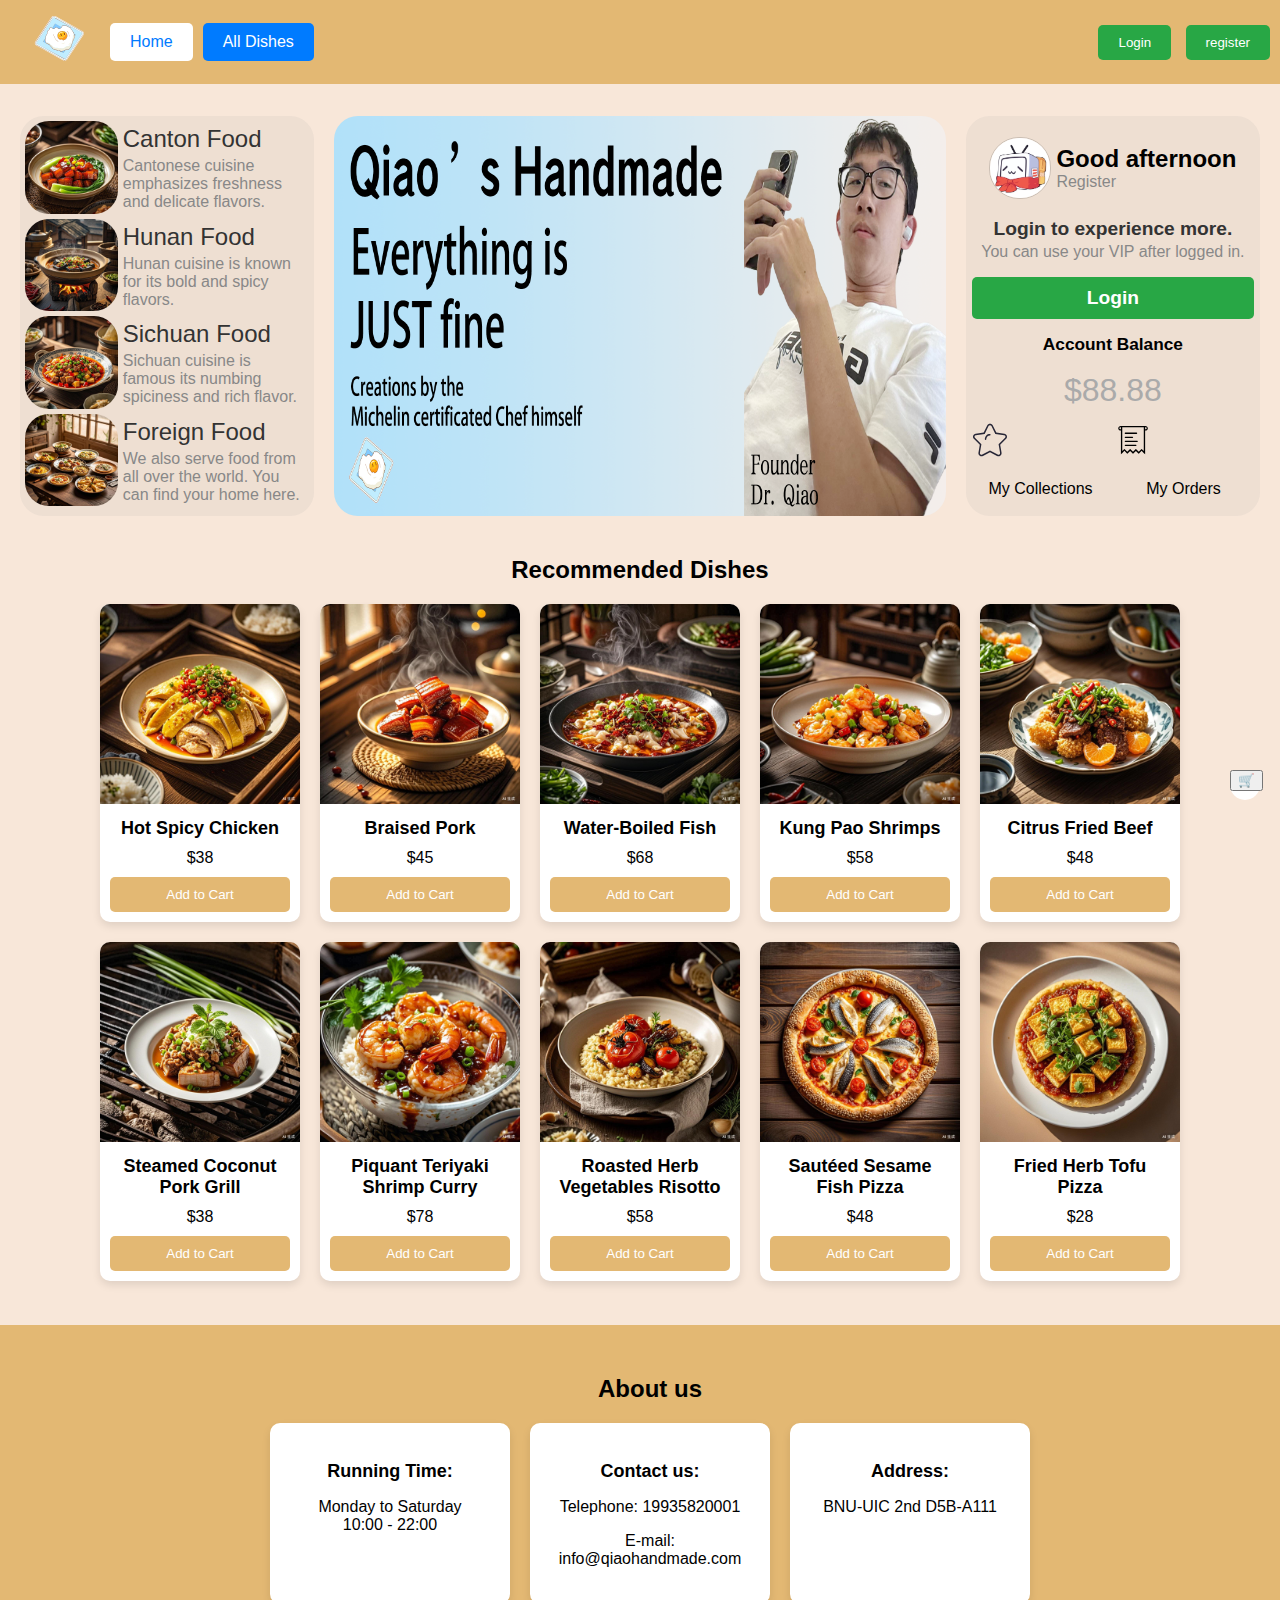
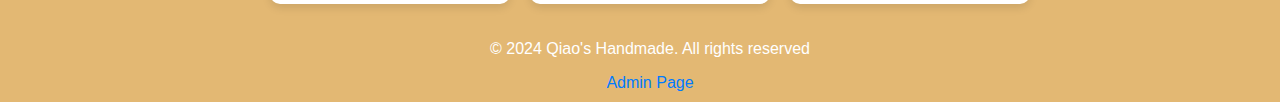
<file: index.html>
<!DOCTYPE html>
<html lang="zh">
<head>
    <meta charset="UTF-8">
    <meta name="viewport" content="width=device-width, initial-scale=1.0">
    <title>Qiao's Handmade Home</title>
    <link rel="icon" href="qiao_logo.svg" type="image/x-icon">
    <link rel="stylesheet" type="text/css" href="styles.css">
</head>
<body>

    <!-- Header -->
    <header>
        <div class="logo-container">
            <div style="width: 20px;"></div>
            <a href="index.php"><img src="qiao_logo.svg" alt="Qiao's Handmade" class="logo"  oncontextmenu="return false" onselectstart="return false" ondragstart="return false" onbeforecopy="return false" oncopy=document.selection.empty() onselect=document.selection.empty()></a>
            <div style="width: 20px;"></div>
            <nav>
                <a href="index.php" class="button" style="color: #007bff; background-color: white;">Home</a>
                <a href="menu.php" class="button">All Dishes</a>
            </nav>
        </div>
        <div>
            <button class="button login-btn" onclick="loginNotice()">Login</button>
            <button class="button register-btn" onclick="location.href=('register.php')">register</button>
        </div>
    </header>

    <div id="reserved_area" style="height: 32px;"></div>


    <div class="content">
        <div id="mp_functions">

            <div class="type-container_mp" style="border-radius: 24px;">
                <!-- Here is a tab area, four options in order from the top to the bottom of the row, used to display the distribution of the meal, the tab is clicked to jump to the Type page and filtering operations, the left side of the tab for the product image, the right side of the text description -->
                <div class="type_mp_single" onclick="location.href=('#')">
                    <img src="yuecai.jpg" alt="yuecai" style="height: 92.5px; border-radius: 24px; margin-right: 5px;">
                    <div class="type_mp_single_text">
                        <p class="type_name">Canton Food</p>
                        <p class="type_description">Cantonese cuisine emphasizes freshness and delicate flavors. </p>
                    </div>
                </div>
                <div class="type_mp_single" onclick="location.href=('#')">
                    <img src="xiangcai.jpg" alt="xiangcai" style="width: 92.5px; border-radius: 24px; margin-right: 5px;">
                    <div class="type_mp_single_text">
                        <p class="type_name">Hunan Food</p>
                        <p class="type_description">Hunan cuisine is known for its bold and spicy flavors. </p>
                    </div>
                </div>
                <div class="type_mp_single" onclick="location.href=('#')">
                    <img src="chuancai.jpg" alt="Image3" style="width: 92.5px; border-radius: 24px; margin-right: 5px;">
                    <div class="type_mp_single_text">
                        <p class="type_name">Sichuan Food</p>
                        <p class="type_description">Sichuan cuisine is famous its numbing spiciness and rich flavor. </p>
                    </div>
                </div>
                <div class="type_mp_single" onclick="location.href=('#')">
                    <img src="worldfood.jpg" alt="Image4" style="width: 92.5px; border-radius: 24px; margin-right: 5px;">
                    <div class="type_mp_single_text">
                        <p class="type_name">Foreign Food</p>
                        <p class="type_description">We also serve food from all over the world. You can find your home here. </p>
                    </div>
                </div>
            </div>

            <!-- Slideshow -->
            <div class="slideshow-container" style="border-radius: 24px">
                <div class="mySlides fade">
                    <img src="Qiao's Handmade pst1.png" style="width:100%; border-radius: 24px; height: 400px;"  oncontextmenu="return false" onselectstart="return false" ondragstart="return false" onbeforecopy="return false" oncopy=document.selection.empty() onselect=document.selection.empty()>
                </div>
                <div class="mySlides fade">
                    <img src="Qiao's Handmade pst2.png" style="width:100%; border-radius: 24px; height: 400px;"  oncontextmenu="return false" onselectstart="return false" ondragstart="return false" onbeforecopy="return false" oncopy=document.selection.empty() onselect=document.selection.empty()>
                </div>
                <div class="mySlides fade">
                    <img src="Qiao's Handmade pst3.png" style="width:100%; border-radius: 24px; height: 400px;"  oncontextmenu="return false" onselectstart="return false" ondragstart="return false" onbeforecopy="return false" oncopy=document.selection.empty() onselect=document.selection.empty()>
                </div>
            </div>

            <div class="personal_model" style="border-radius: 24px;">
                <!-- Here is a personal-related functional areas, the upper half of the login-related functions and personal account-related information (this module can be expressed in div, do not have to write the function), the lower half is divided into the favourites, the order history of the functionality of the portal -->
                <div class="personal_model_top">
                    <!-- Account Functions -->
                    <div style="width: 100%; height: 15px;"></div>
                    <div style="display: flex; width: 100%; align-items: center; justify-content: center;">
                        <div style="border: 0.5px #33333330 solid; width: 60px; height: 60px; border-radius: 30px; overflow: hidden;"><img src="profile_photo.jpeg" width="60px" height="60px"></div>
                        <div>
                            <p style="font-size: 150%; font-weight: bolder; margin: 0; margin-left: 5px;">Good afternoon</p>
                            <p style="margin: 0; margin-left: 5px;"><a href="register.php" style="text-decoration: none; color: #888;">Register</a></p>
                        </div>
                    </div>
                    <!-- Account Information -->
                    <!-- reserved area -->
                    <div style="width: 100%;" style="display: flex; align-items: center; justify-content: center; text-align: center;">
                        <p style="text-align: center; font-size: 120%; font-weight: bolder; margin-bottom: 3px; color: #333;">Login to experience more. </p>
                        <p style="text-align: center; margin-top: 3px; color: #888;">You can use your VIP after logged in. </p>
                    </div>
                    <button class="button login-btn" onclick="loginNotice()" style="width: 100%; font-size: 120%; font-weight: bolder;">Login</button>
                </div>
                <div style="width: 100%; height: 12px;"></div>
                <div class="account-balance_mp">
                    <p style="text-align: center; font-size: 108%; font-weight: bold; margin-top: 3px;">Account Balance</p>
                    <p style="text-align: center; font-size: 200%; font-weight: lighter; margin-top: 8px; color: #AAA; margin-bottom: 12px;">$88.88</p>
                </div>
                <div class="personal_model_bottom" style="display: flex; margin: 3px; border-radius: 24px;">
                    <!-- To be laid in the middle! -->
                    <div class="personal-functions-buttons_mp">
                        <div id="icon-personal-functions_mp" style="width: 100%; align-items: center; justify-content: center;">
                            <img src="collection.svg" style="width: 40px;">
                        </div>
                        <p>My Collections</p>
                    </div>
                    <div class="personal-functions-buttons_mp">
                        <div id="icon-personal-functions_mp" style="width: 100%; align-items: center; justify-content: center;">
                            <img src="order_his.svg" style="width: 40px;">
                        </div>
                        <p>My Orders</p>
                    </div>
                </div>
            </div>
        </div>

        <!-- Login Modal -->
        <div id="loginModal" class="modal">
            <div class="modal-content">
                <span class="close" onclick="closeLoginModal()">&times;</span>
                <h2>Login</h2>
                <form action="#" method="post">
                    <input type="text" name="username" placeholder="User Name" id="username" onfocus="inputFocus(this)" required>
                    <input type="password" name="password" placeholder="Password" id="password" onfocus="inputFocus(this)" required>
                    <button type="submit">Login</button>
                </form>
                <p><a href="#">Forget password? </a></p>
                <p>Haven't got an account? <a href="register.php">register</a></p>
            </div>
        </div>

        <!-- Recommended Dishes -->
        <section class="recommended-dishes" style="margin-top: 0;">
            <h2>Recommended Dishes</h2>
            <div class="dishes-container" style="margin-left: 3%; margin-right: 3%;">
                <div class="dish">
                    <img src="Strongly Spicy Chicken.jpg" alt="Hot Spicy Chicken" oncontextmenu="return false" onselectstart="return false" ondragstart="return false" onbeforecopy="return false" oncopy=document.selection.empty() onselect=document.selection.empty()>
                    <div class="dish-info">
                        <div class="name">Hot Spicy Chicken</div>
                        <div class="price">$38</div>
                        <button class="add-to-cart-button">Add to Cart</button>
                    </div>
                </div>
                <div class="dish">
                    <img src="Braised Pork.jpg" alt="Braised Pork" oncontextmenu="return false" onselectstart="return false" ondragstart="return false" onbeforecopy="return false" oncopy=document.selection.empty() onselect=document.selection.empty()>
                    <div class="dish-info">
                        <div class="name">Braised Pork</div>
                        <div class="price">$45</div>
                        <button class="add-to-cart-button">Add to Cart</button>
                    </div>
                </div>
                <div class="dish">
                    <img src="Water-Boiled Fish.jpg" alt="Water-Boiled Fish" oncontextmenu="return false" onselectstart="return false" ondragstart="return false" onbeforecopy="return false" oncopy=document.selection.empty() onselect=document.selection.empty()>
                    <div class="dish-info">
                        <div class="name">Water-Boiled Fish</div>
                        <div class="price">$68</div>
                        <button class="add-to-cart-button">Add to Cart</button>
                    </div>
                </div>
                <div class="dish">
                    <img src="Kung Pao Shrimps.jpg" alt="Kung Pao Shrimps" oncontextmenu="return false" onselectstart="return false" ondragstart="return false" onbeforecopy="return false" oncopy=document.selection.empty() onselect=document.selection.empty()>
                    <div class="dish-info">
                        <div class="name">Kung Pao Shrimps</div>
                        <div class="price">$58</div>
                        <button class="add-to-cart-button">Add to Cart</button>
                    </div>
                </div>
                <div class="dish">
                    <img src="Citrus Fried Beef.jpg" alt="Citrus Fried Beef" oncontextmenu="return false" onselectstart="return false" ondragstart="return false" onbeforecopy="return false" oncopy=document.selection.empty() onselect=document.selection.empty()>
                    <div class="dish-info">
                        <div class="name">Citrus Fried Beef</div>
                        <div class="price">$48</div>
                        <button class="add-to-cart-button">Add to Cart</button>
                    </div>
                </div>
                <div class="dish">
                    <img src="Steamed Coconut Pork Grill.jpg" alt="Steamed Coconut Pork Grill" oncontextmenu="return false" onselectstart="return false" ondragstart="return false" onbeforecopy="return false" oncopy=document.selection.empty() onselect=document.selection.empty()>
                    <div class="dish-info">
                        <div class="name">Steamed Coconut Pork Grill</div>
                        <div class="price">$38</div>
                        <button class="add-to-cart-button">Add to Cart</button>
                    </div>
                </div>
                <div class="dish">
                    <img src="Piquant Teriyaki Shrimp Curry.jpg" alt="Piquant Teriyaki Shrimp Curry" oncontextmenu="return false" onselectstart="return false" ondragstart="return false" onbeforecopy="return false" oncopy=document.selection.empty() onselect=document.selection.empty()>
                    <div class="dish-info">
                        <div class="name">Piquant Teriyaki Shrimp Curry</div>
                        <div class="price">$78</div>
                        <button class="add-to-cart-button">Add to Cart</button>
                    </div>
                </div>
                <div class="dish">
                    <img src="Roasted Herb Vegetables Risotto.jpg" alt="Roasted Herb Vegetables Risotto" oncontextmenu="return false" onselectstart="return false" ondragstart="return false" onbeforecopy="return false" oncopy=document.selection.empty() onselect=document.selection.empty()>
                    <div class="dish-info">
                        <div class="name">Roasted Herb Vegetables Risotto</div>
                        <div class="price">$58</div>
                        <button class="add-to-cart-button">Add to Cart</button>
                    </div>
                </div>
                <div class="dish">
                    <img src="Sautéed Sesame Fish Pizza.jpg" alt="Sautéed Sesame Fish Pizza" oncontextmenu="return false" onselectstart="return false" ondragstart="return false" onbeforecopy="return false" oncopy=document.selection.empty() onselect=document.selection.empty()>
                    <div class="dish-info">
                        <div class="name">Sautéed Sesame Fish Pizza</div>
                        <div class="price">$48</div>
                        <button class="add-to-cart-button">Add to Cart</button>
                    </div>
                </div>
                <div class="dish">
                    <img src="Fried Herb Tofu Pizza.jpg" alt="Fried Herb Tofu Pizza" oncontextmenu="return false" onselectstart="return false" ondragstart="return false" onbeforecopy="return false" oncopy=document.selection.empty() onselect=document.selection.empty()>
                    <div class="dish-info">
                        <div class="name">Fried Herb Tofu Pizza</div>
                        <div class="price">$28</div>
                        <button class="add-to-cart-button">Add to Cart</button>
                    </div>
                </div>
            </div>
        </section>

        <!-- Cart and float experience -->

        <div id="cart-float">
            <button id="toggle-cart">🛒</button>
        </div>

        <!-- Back to top button -->
        <button id="back-to-top" style="display: none;">&uarr;</button>


    </div>

    <!-- Footer -->
    <footer>
        <!-- Other Information -->
        <section class="other-information" style="color: #000000;">
            <h2>About us</h2>
            <div class="info-container">
                <div class="info-box">
                    <h3>Running Time: </h3>
                    <p>Monday to Saturday<br>10:00 - 22:00</p>
                </div>
                <div class="info-box">
                    <h3>Contact us: </h3>
                    <p>Telephone: 19935820001</p>
                    <p>E-mail: info@qiaohandmade.com</p>
                </div>
                <div class="info-box">
                    <h3>Address: </h3>
                    <p>BNU-UIC 2nd D5B-A111</p>
                </div>
            </div>
        </section>
        <div class="footer-content">
            <p>&copy; 2024 Qiao's Handmade. All rights reserved</p>
            <a href="admin.php">Admin Page</a>
        </div>
    </footer>

<script>
    let slideIndex = 0;
    showSlides();

    function showSlides() {
        let i;
        let slides = document.getElementsByClassName("mySlides");
        for (i = 0; i < slides.length; i++) {
            slides[i].style.display = "none";  
        }
        slideIndex++;
        if (slideIndex > slides.length) {slideIndex = 1}    
        slides[slideIndex-1].style.display = "block";  
        setTimeout(showSlides, 3000); // Change image every 3 seconds
    }

    function loginNotice() {
        document.getElementById("loginModal").style.display = "block";
    }

    function closeLoginModal() {
        document.getElementById("loginModal").style.display = "none";
    }

    function inputFocus(input) {
        document.getElementById("username").style.backgroundColor = "white";
        document.getElementById("password").style.backgroundColor = "white";
    }

document.addEventListener('DOMContentLoaded', (event) => {
    const backToTopButton = document.getElementById('back-to-top');

    // event listener to listen to scroll
    window.onscroll = function() {
        if (document.body.scrollTop > 20 || document.documentElement.scrollTop > 20) {
            backToTopButton.style.display = 'block';
        } else {
            backToTopButton.style.display = 'none';
        }
    };

    // click back to top button
    backToTopButton.onclick = function() {
        smoothScrollToTop();
    }

    // scroll to the top smoothly
    function smoothScrollToTop() {
        const c = document.documentElement.scrollTop || document.body.scrollTop;
        if (c > 0) {
            window.requestAnimationFrame(smoothScrollToTop);
            window.scrollTo(0, c - c / 10);
        }
    }
});
</script>
</body>
</html>
</file>
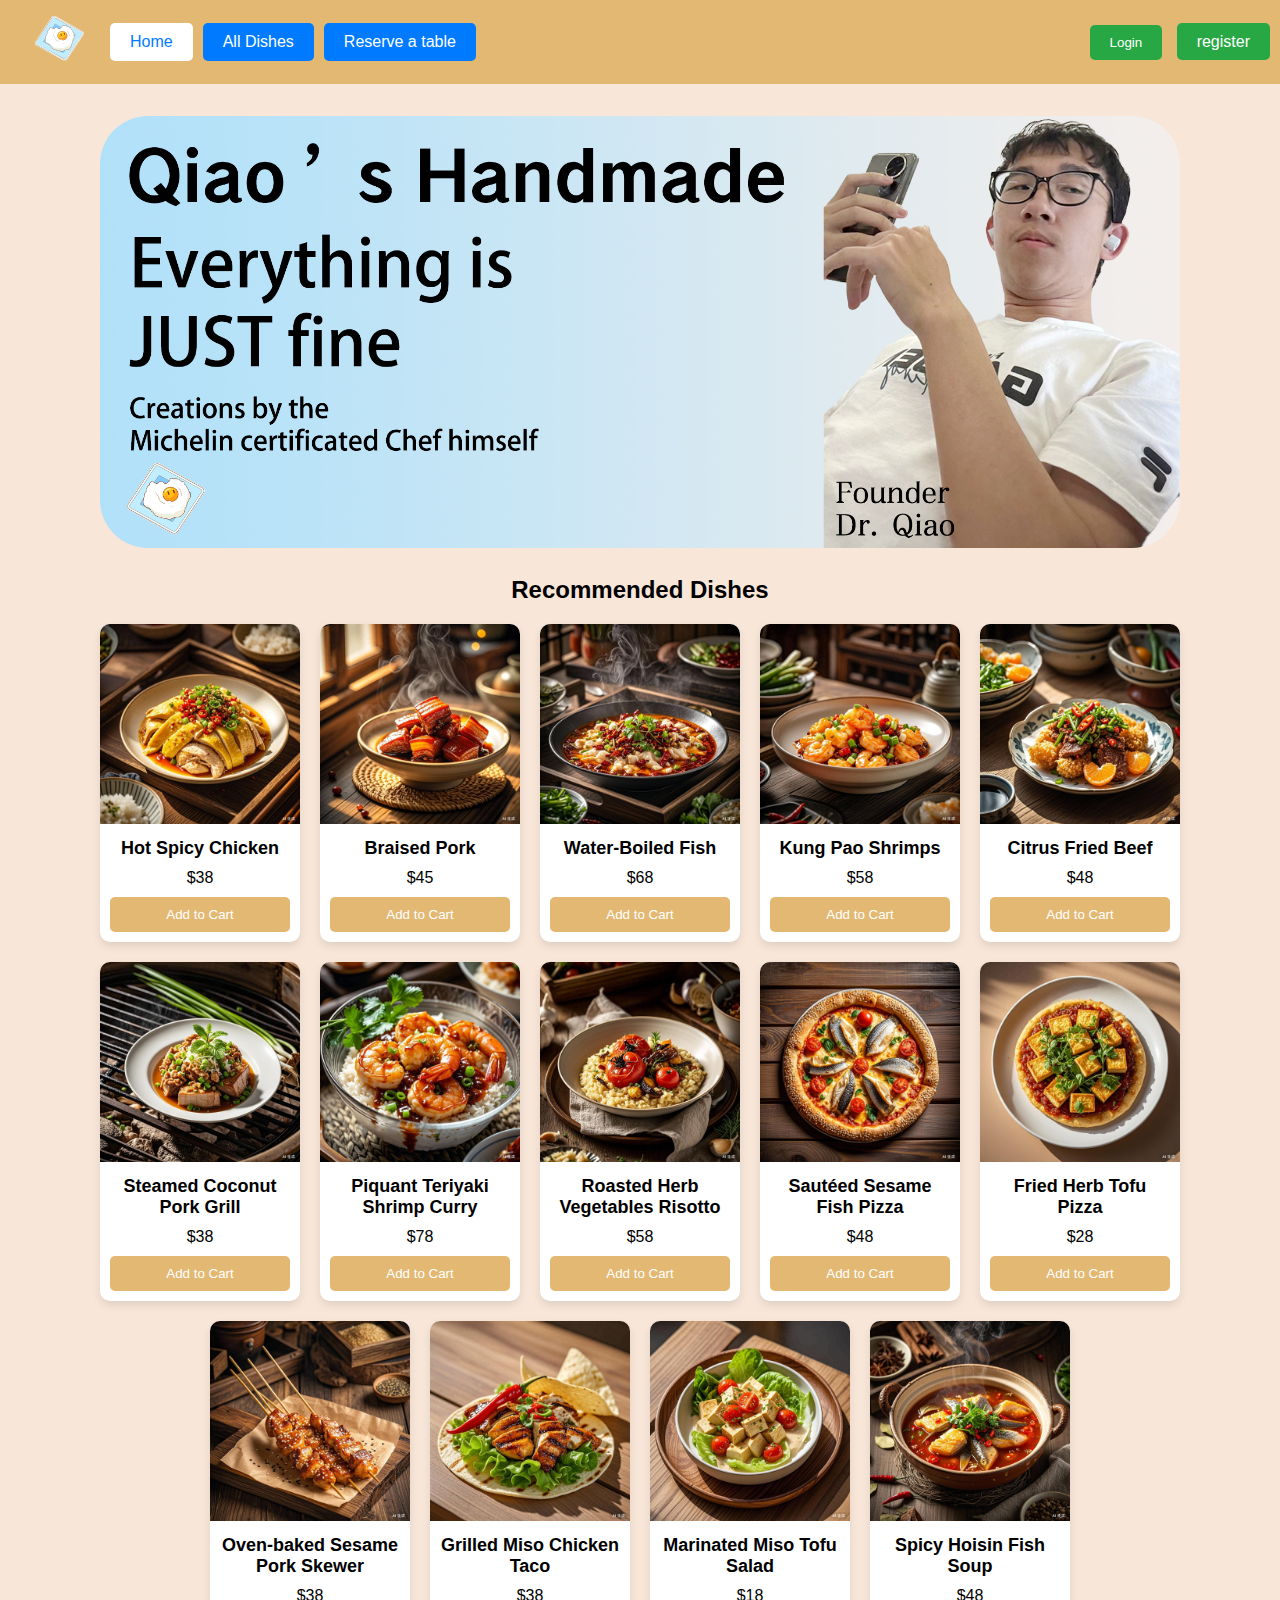
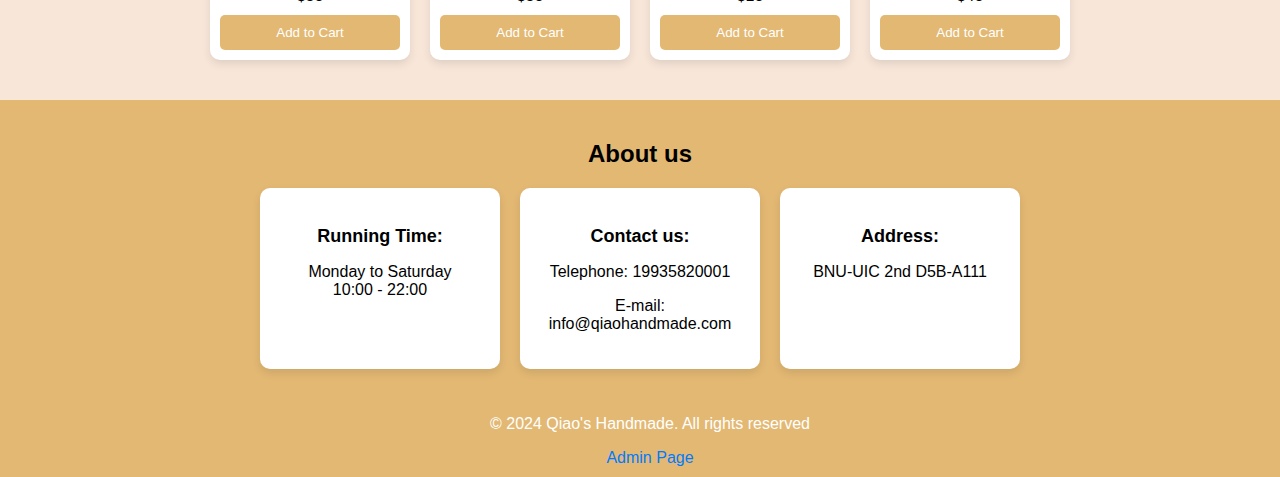
<file: rms/index.html>
<!DOCTYPE html>
<html lang="zh">
<head>
    <meta charset="UTF-8">
    <meta name="viewport" content="width=device-width, initial-scale=1.0">
    <title>Qiao's Handmade Home</title>
    <link rel="icon" href="image/webpage/qiao_logo.svg" type="image/x-icon">
    <link rel="stylesheet" type="text/css" href="styles.css">
</head>
<body>

    <!-- Header -->
    <header>
        <div class="logo-container">
            <div style="width: 20px;"></div>
            <a href="index.html"><img src="image/webpage/qiao_logo.svg" alt="Qiao's Handmade" class="logo" oncontextmenu="return false" onselectstart="return false" ondragstart="return false" onbeforecopy="return false" oncopy=document.selection.empty() onselect=document.selection.empty()></a>
            <div style="width: 20px;"></div>
            <nav>
                <a href="index.html" class="button" style="color: #007bff; background-color: white;">Home</a>
                <a href="menu.php" class="button">All Dishes</a>
                <a href="reserve_tb.html" class="button">Reserve a table</a>
            </nav>
        </div>
        <div>
            <button class="button login-btn" onclick="loginNotice()">Login</button>
            <a href="#" class="button register-btn">register</a>
        </div>
    </header>

    <div id="reserved_area" style="height: 32px;"></div>

    <!-- Slideshow -->
    <div class="slideshow-container" style="border-radius: 48px">
        <div class="mySlides fade">
            <img src="image/webpage/Qiao's%20Handmade%20pst1.png" style="width:100%; border-radius: 48px;" oncontextmenu="return false" onselectstart="return false" ondragstart="return false" onbeforecopy="return false" oncopy=document.selection.empty() onselect=document.selection.empty()>
        </div>
        <div class="mySlides fade">
            <img src="image/webpage/Qiao's%20Handmade%20pst2.png" style="width:100%; border-radius: 48px;" oncontextmenu="return false" onselectstart="return false" ondragstart="return false" onbeforecopy="return false" oncopy=document.selection.empty() onselect=document.selection.empty()>
        </div>
        <div class="mySlides fade">
            <img src="image/webpage/Qiao's%20Handmade%20pst3.png" style="width:100%; border-radius: 48px;" oncontextmenu="return false" onselectstart="return false" ondragstart="return false" onbeforecopy="return false" oncopy=document.selection.empty() onselect=document.selection.empty()>
        </div>
    </div>

    <!-- Login Modal -->
    <div id="loginModal" class="modal">
        <div class="modal-content">
            <span class="close" onclick="closeLoginModal()">&times;</span>
            <h2>Login</h2>
            <form action="#" method="post">
                <input type="text" name="username" placeholder="User Name" id="username" onfocus="inputFocus(this)" required>
                <input type="password" name="password" placeholder="Password" id="password" onfocus="inputFocus(this)" required>
                <button type="submit">Login</button>
            </form>
            <p><a href="#">Forget password? </a></p>
            <p>Haven't got an account? <a href="#">register</a></p>
        </div>
    </div>

    <!-- Recommended Dishes -->
    <section class="recommended-dishes">
        <h2>Recommended Dishes</h2>
        <div class="dishes-container" style="margin-left: 3%; margin-right: 3%;">
            <div class="dish">
                <img src="image/Strongly%20Spicy%20Chicken.jpg" alt="Hot Spicy Chicken" oncontextmenu="return false" onselectstart="return false" ondragstart="return false" onbeforecopy="return false" oncopy=document.selection.empty() onselect=document.selection.empty()>
                <div class="dish-info">
                    <div class="name">Hot Spicy Chicken</div>
                    <div class="price">$38</div>
                    <button class="add-to-cart-button">Add to Cart</button>
                </div>
            </div>
            <div class="dish">
                <img src="image/Braised%20Pork.jpg" alt="Braised Pork" oncontextmenu="return false" onselectstart="return false" ondragstart="return false" onbeforecopy="return false" oncopy=document.selection.empty() onselect=document.selection.empty()>
                <div class="dish-info">
                    <div class="name">Braised Pork</div>
                    <div class="price">$45</div>
                    <button class="add-to-cart-button">Add to Cart</button>
                </div>
            </div>
            <div class="dish">
                <img src="image/Water-Boiled%20Fish.jpg" alt="Water-Boiled Fish" oncontextmenu="return false" onselectstart="return false" ondragstart="return false" onbeforecopy="return false" oncopy=document.selection.empty() onselect=document.selection.empty()>
                <div class="dish-info">
                    <div class="name">Water-Boiled Fish</div>
                    <div class="price">$68</div>
                    <button class="add-to-cart-button">Add to Cart</button>
                </div>
            </div>
            <div class="dish">
                <img src="image/Kung%20Pao%20Shrimps.jpg" alt="Kung Pao Shrimps" oncontextmenu="return false" onselectstart="return false" ondragstart="return false" onbeforecopy="return false" oncopy=document.selection.empty() onselect=document.selection.empty()>
                <div class="dish-info">
                    <div class="name">Kung Pao Shrimps</div>
                    <div class="price">$58</div>
                    <button class="add-to-cart-button">Add to Cart</button>
                </div>
            </div>
            <div class="dish">
                <img src="image/Citrus%20Fried%20Beef.jpg" alt="Citrus Fried Beef" oncontextmenu="return false" onselectstart="return false" ondragstart="return false" onbeforecopy="return false" oncopy=document.selection.empty() onselect=document.selection.empty()>
                <div class="dish-info">
                    <div class="name">Citrus Fried Beef</div>
                    <div class="price">$48</div>
                    <button class="add-to-cart-button">Add to Cart</button>
                </div>
            </div>
            <div class="dish">
                <img src="image/Steamed%20Coconut%20Pork%20Grill.jpg" alt="Steamed Coconut Pork Grill" oncontextmenu="return false" onselectstart="return false" ondragstart="return false" onbeforecopy="return false" oncopy=document.selection.empty() onselect=document.selection.empty()>
                <div class="dish-info">
                    <div class="name">Steamed Coconut Pork Grill</div>
                    <div class="price">$38</div>
                    <button class="add-to-cart-button">Add to Cart</button>
                </div>
            </div>
            <div class="dish">
                <img src="image/Piquant%20Teriyaki%20Shrimp%20Curry.jpg" alt="Piquant Teriyaki Shrimp Curry" oncontextmenu="return false" onselectstart="return false" ondragstart="return false" onbeforecopy="return false" oncopy=document.selection.empty() onselect=document.selection.empty()>
                <div class="dish-info">
                    <div class="name">Piquant Teriyaki Shrimp Curry</div>
                    <div class="price">$78</div>
                    <button class="add-to-cart-button">Add to Cart</button>
                </div>
            </div>
            <div class="dish">
                <img src="image/Roasted%20Herb%20Vegetables%20Risotto.jpg" alt="Roasted Herb Vegetables Risotto" oncontextmenu="return false" onselectstart="return false" ondragstart="return false" onbeforecopy="return false" oncopy=document.selection.empty() onselect=document.selection.empty()>
                <div class="dish-info">
                    <div class="name">Roasted Herb Vegetables Risotto</div>
                    <div class="price">$58</div>
                    <button class="add-to-cart-button">Add to Cart</button>
                </div>
            </div>
            <div class="dish">
                <img src="image/Sautéed%20Sesame%20Fish%20Pizza.jpg" alt="Sautéed Sesame Fish Pizza" oncontextmenu="return false" onselectstart="return false" ondragstart="return false" onbeforecopy="return false" oncopy=document.selection.empty() onselect=document.selection.empty()>
                <div class="dish-info">
                    <div class="name">Sautéed Sesame Fish Pizza</div>
                    <div class="price">$48</div>
                    <button class="add-to-cart-button">Add to Cart</button>
                </div>
            </div>
            <div class="dish">
                <img src="image/Fried%20Herb%20Tofu%20Pizza.jpg" alt="Fried Herb Tofu Pizza" oncontextmenu="return false" onselectstart="return false" ondragstart="return false" onbeforecopy="return false" oncopy=document.selection.empty() onselect=document.selection.empty()>
                <div class="dish-info">
                    <div class="name">Fried Herb Tofu Pizza</div>
                    <div class="price">$28</div>
                    <button class="add-to-cart-button">Add to Cart</button>
                </div>
            </div>
            <div class="dish">
                <img src="image/Oven-baked%20Sesame%20Pork%20Skewer.jpg" alt="Oven-baked Sesame Pork Skewer" oncontextmenu="return false" onselectstart="return false" ondragstart="return false" onbeforecopy="return false" oncopy=document.selection.empty() onselect=document.selection.empty()>
                <div class="dish-info">
                    <div class="name">Oven-baked Sesame Pork Skewer</div>
                    <div class="price">$38</div>
                    <button class="add-to-cart-button">Add to Cart</button>
                </div>
            </div>
            <div class="dish">
                <img src="image/Grilled%20Miso%20Chicken%20Taco.jpg" alt="Grilled Miso Chicken Taco" oncontextmenu="return false" onselectstart="return false" ondragstart="return false" onbeforecopy="return false" oncopy=document.selection.empty() onselect=document.selection.empty()>
                <div class="dish-info">
                    <div class="name">Grilled Miso Chicken Taco</div>
                    <div class="price">$38</div>
                    <button class="add-to-cart-button">Add to Cart</button>
                </div>
            </div>
            <div class="dish">
                <img src="image/Marinated%20Miso%20Tofu%20Salad.jpg" alt="Marinated Miso Tofu Salad" oncontextmenu="return false" onselectstart="return false" ondragstart="return false" onbeforecopy="return false" oncopy=document.selection.empty() onselect=document.selection.empty()>
                <div class="dish-info">
                    <div class="name">Marinated Miso Tofu Salad</div>
                    <div class="price">$18</div>
                    <button class="add-to-cart-button">Add to Cart</button>
                </div>
            </div>
            <div class="dish">
                <img src="image/Spicy%20Hoisin%20Fish%20Soup.jpg" alt="Spicy Hoisin Fish Soup" oncontextmenu="return false" onselectstart="return false" ondragstart="return false" onbeforecopy="return false" oncopy=document.selection.empty() onselect=document.selection.empty()>
                <div class="dish-info">
                    <div class="name">Spicy Hoisin Fish Soup</div>
                    <div class="price">$48</div>
                    <button class="add-to-cart-button">Add to Cart</button>
                </div>
            </div>
        </div>
    </section>

    <!-- Other Information -->
    <section class="other-information">
        <h2>About us</h2>
        <div class="info-container">
            <div class="info-box">
                <h3>Running Time: </h3>
                <p>Monday to Saturday<br>10:00 - 22:00</p>
            </div>
            <div class="info-box">
                <h3>Contact us: </h3>
                <p>Telephone: 19935820001</p>
                <p>E-mail: info@qiaohandmade.com</p>
            </div>
            <div class="info-box">
                <h3>Address: </h3>
                <p>BNU-UIC 2nd D5B-A111</p>
            </div>
        </div>
    </section>

    <!-- Footer -->
    <footer>
        <div class="footer-content">
            <p>&copy; 2024 Qiao's Handmade. All rights reserved</p>
            <a href="admin.html">Admin Page</a>
        </div>
    </footer>

<script>
    let slideIndex = 0;
    showSlides();

    function showSlides() {
        let i;
        let slides = document.getElementsByClassName("mySlides");
        for (i = 0; i < slides.length; i++) {
            slides[i].style.display = "none";  
        }
        slideIndex++;
        if (slideIndex > slides.length) {slideIndex = 1}    
        slides[slideIndex-1].style.display = "block";  
        setTimeout(showSlides, 3000); // Change image every 3 seconds
    }

    function loginNotice() {
        document.getElementById("loginModal").style.display = "block";
    }

    function closeLoginModal() {
        document.getElementById("loginModal").style.display = "none";
    }

    function inputFocus(input) {
        document.getElementById("username").style.backgroundColor = "white";
        document.getElementById("password").style.backgroundColor = "white";
    }
</script>
</body>
</html>
</file>
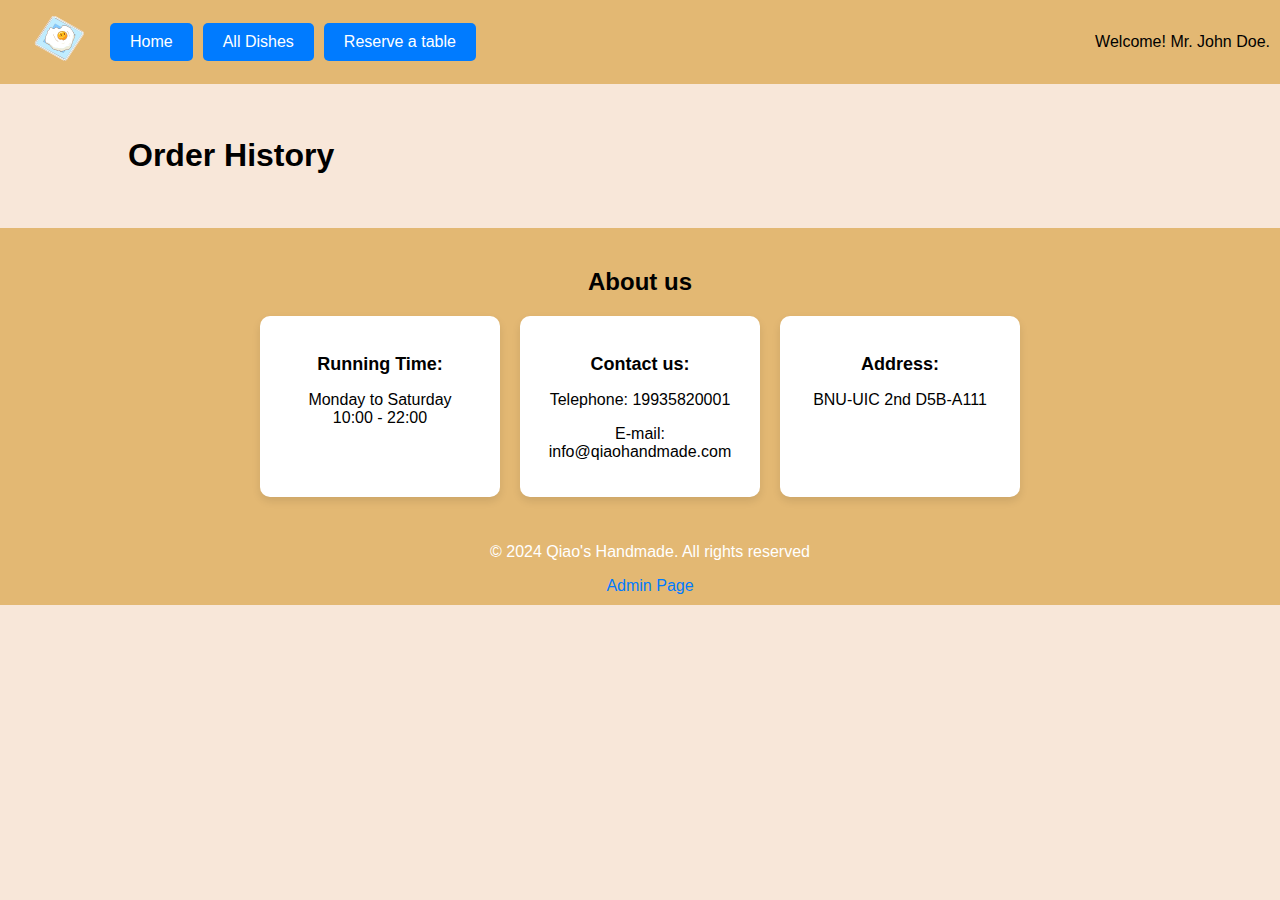
<file: rms/order_hls.html>
<!DOCTYPE html>
<html lang="en">
<head>
    <meta charset="UTF-8">
    <title>Order History</title>
    <link rel="icon" href="image/webpage/qiao_logo.svg" type="image/x-icon">
    <link rel="stylesheet" type="text/css" href="styles.css">
    <style>
        .container {
            width: 80%;
            margin: 0 auto;
        }
        .order {
            border: 1px solid #ccc;
            margin-bottom: 20px;
            padding: 15px;
            border-radius: 5px;
            display: flex;
            align-items: center;
        }
        .order img {
            max-width: 100px;
            margin-right: 20px;
            vertical-align: middle;
        }
    </style>
</head>
<body>
<!-- Header -->
<header>
    <div class="logo-container">
        <div style="width: 20px;"></div>
        <a href="index.html"><img src="image/webpage/qiao_logo.svg" alt="Qiao's Handmade" class="logo"></a>
        <div style="width: 20px;"></div>
        <nav>
            <a href="index.html" class="button">Home</a>
            <a href="menu.php" class="button">All Dishes</a>
            <a href="reserve_tb.html" class="button">Reserve a table</a>
        </nav>
    </div>
    <div>
        <p>Welcome! Mr. John Doe.</p>
    </div>
</header>
<div id="reserved_area" style="height: 32px;"></div>
<div class="container">
    <h1>Order History</h1>
    <div id="orders-container"></div>
</div>
<div id="reserved_area" style="height: 32px;"></div>
<!-- Other Information -->
<section class="other-information">
    <h2>About us</h2>
    <div class="info-container">
        <div class="info-box">
            <h3>Running Time: </h3>
            <p>Monday to Saturday<br>10:00 - 22:00</p>
        </div>
        <div class="info-box">
            <h3>Contact us: </h3>
            <p>Telephone: 19935820001</p>
            <p>E-mail: info@qiaohandmade.com</p>
        </div>
        <div class="info-box">
            <h3>Address: </h3>
            <p>BNU-UIC 2nd D5B-A111</p>
        </div>
    </div>
</section>
<!-- Footer -->
<footer>
    <div class="footer-content">
        <p>&copy; 2024 Qiao's Handmade. All rights reserved</p>
        <a href="admin.html">Admin Page</a>
    </div>
</footer>

<script>
    fetch('get_orders.php')
        .then(response => response.json())
        .then(data => {
            const ordersContainer = document.getElementById('orders-container');
            data.forEach(order => {
                ordersContainer.innerHTML += `
                        <div class="order">
                            <img src="${order.dish_image}" alt="${order.dish_name}">
                            <div>
                                <p>Order Time: ${order.order_time}</p>
                                <p>Order Amount: $${order.order_amount}</p>
                                <a href="order_detail.php?id=${order.order_id}">View Details</a>
                            </div>
                        </div>
                    `;
            });
        })
        .catch(error => console.error('Error fetching orders:', error));
</script>
</body>
</html>
</file>
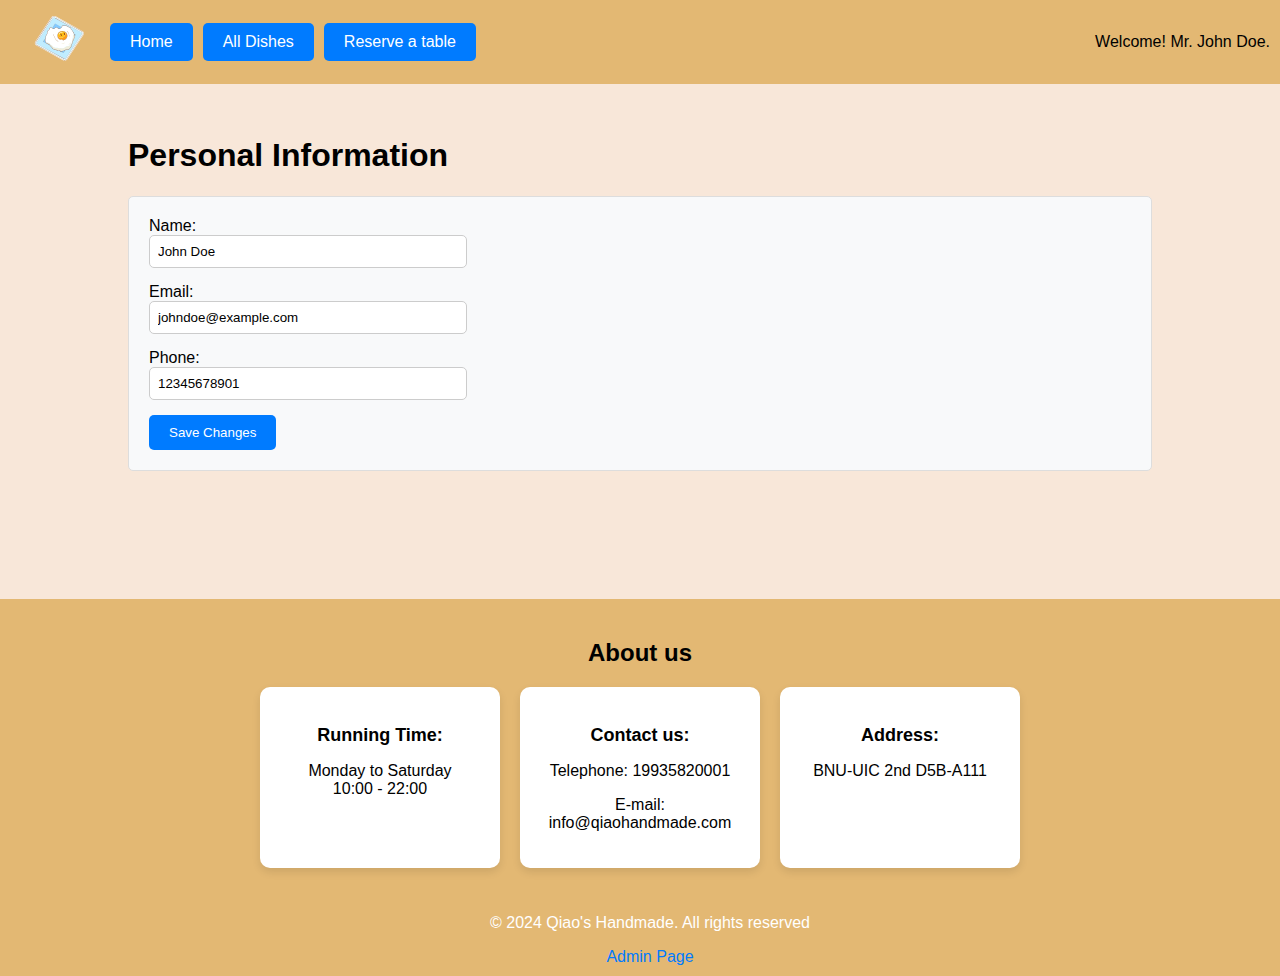
<file: rms/personal_info.html>
<!DOCTYPE html>
<html lang="en">
<head>
    <meta charset="UTF-8">
    <title>Personal Information</title>

    <link rel="icon" href="image/webpage/qiao_logo.svg" type="image/x-icon">
    <link rel="stylesheet" type="text/css" href="styles.css">

    <style>
        .container {
            width: 80%;
            margin: 0 auto;
        }
        .info-form {
            background-color: #f8f9fa;
            padding: 20px;
            border: 1px solid #ddd;
            border-radius: 5px;
        }
        .info-form input {
            display: block;
            width: 300px;
            margin-bottom: 15px;
            padding: 8px;
            border: 1px solid #ccc;
            border-radius: 5px;
        }
        .info-form button {
            background-color: #007bff;
            color: white;
            padding: 10px 20px;
            border: none;
            border-radius: 5px;
            cursor: pointer;
        }
    </style>
</head>
<body>

    <!-- Header -->
    <header>
        <div class="logo-container">
            <div style="width: 20px;"></div>
            <a href="index.html"><img src="image/webpage/qiao_logo.svg" alt="Qiao's Handmade" class="logo" oncontextmenu="return false" onselectstart="return false" ondragstart="return false" onbeforecopy="return false" oncopy=document.selection.empty() onselect=document.selection.empty()></a>
            <div style="width: 20px;"></div>
            <nav>
                <a href="index.html" class="button">Home</a>
                <a href="menu.php" class="button">All Dishes</a>
                <a href="reserve_tb.html" class="button">Reserve a table</a>
            </nav>
        </div>
        <div>
            <p>Welcome! Mr. John Doe. </p>

        </div>
    </header>

    <div id="reserved_area" style="height: 32px;"></div>
    
    <div class="container">
        <h1>Personal Information</h1>
        <form class="info-form">
            <label for="name">Name:</label>
            <input type="text" id="name" value="John Doe">
            <label for="email">Email:</label>
            <input type="email" id="email" value="johndoe@example.com">
            <label for="phone">Phone:</label>
            <input type="text" id="phone" value="12345678901">
            <button type="submit">Save Changes</button>
        </form>
    </div>

        
    <div id="reserved_area" style="height: 128px;"></div>
    
    <!-- Other Information -->
    <section class="other-information">
        <h2>About us</h2>
        <div class="info-container">
            <div class="info-box">
                <h3>Running Time: </h3>
                <p>Monday to Saturday<br>10:00 - 22:00</p>
            </div>
            <div class="info-box">
                <h3>Contact us: </h3>
                <p>Telephone: 19935820001</p>
                <p>E-mail: info@qiaohandmade.com</p>
            </div>
            <div class="info-box">
                <h3>Address: </h3>
                <p>BNU-UIC 2nd D5B-A111</p>
            </div>
        </div>
    </section>

    <!-- Footer -->
    <footer>
        <div class="footer-content">
            <p>&copy; 2024 Qiao's Handmade. All rights reserved</p>
            <a href="admin.html">Admin Page</a>
        </div>
    </footer>
</body>
</html>
</file>
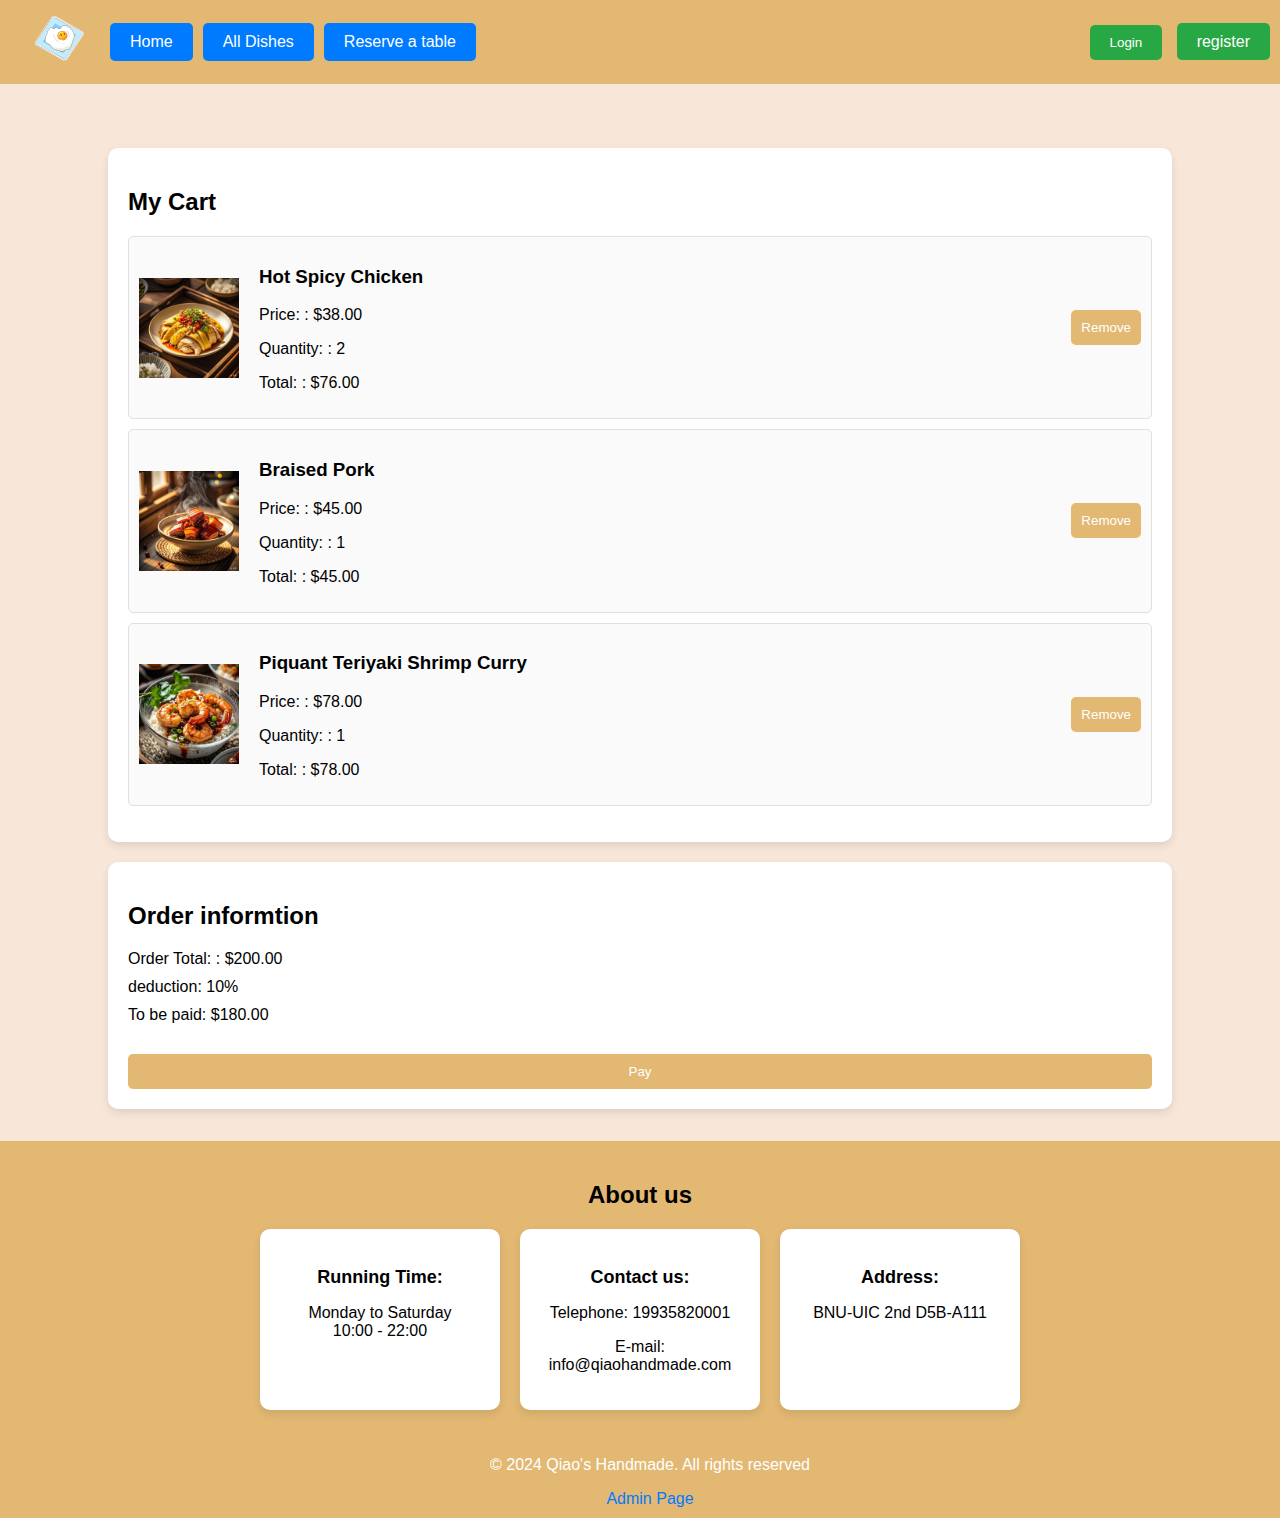
<file: rms/place_an_order.html>
<!DOCTYPE html>
<html lang="zh">
<head>
    <meta charset="UTF-8">
    <meta name="viewport" content="width=device-width, initial-scale=1.0">
    <title>Qiao's Handmade Menu - 下单页面</title>
    <link rel="icon" href="image/webpage/qiao_logo.svg" type="image/x-icon">
    <link rel="stylesheet" type="text/css" href="styles.css">
    <style>
        .cart, .order-summary {
            background-color: #fff;
            border-radius: 10px;
            padding: 20px;
            box-shadow: 0 4px 8px rgba(0,0,0,0.1);
            margin: 20px;
            width: 80%;
            margin: 0 auto;
        }
        .cart-list {
            list-style-type: none;
            padding: 0;
        }
        .cart-item {
            display: flex;
            align-items: center;
            justify-content: space-between;
            margin-bottom: 10px;
            border: 1px solid #e0e0e0;
            padding: 10px;
            border-radius: 5px;
            background-color: #fafafa;
        }
        .cart-item img {
            width: 100px;
            height: 100px;
            object-fit: cover;
            margin-right: 20px;
        }
        .cart-item-details {
            flex: 1;
        }
        .remove-btn {
            background-color: #e3b873;
            color: #fff;
            border: none;
            border-radius: 5px;
            padding: 10px;
            cursor: pointer;
        }
        .remove-btn:hover {
            background-color: #d3a863;
        }
        .order-summary {
            margin-top: 20px;
        }
        .order-item {
            margin-bottom: 10px;
        }
        .pay-btn {
            background-color: #e3b873;
            color: #fff;
            border: none;
            border-radius: 5px;
            padding: 10px;
            cursor: pointer;
            width: 100%;
            margin-top: 20px;
        }
        .pay-btn:hover {
            background-color: #d3a863;
        }
        .user-status {
            text-align: right;
            margin-top: 20px;
            margin-right: 3%;
        }

    </style>
</head>
<body>
    <!-- Header -->
    <header>
        <div class="logo-container">
            <div style="width: 20px;"></div>
            <a href="index.html"><img src="image/webpage/qiao_logo.svg" alt="Qiao's Handmade" class="logo" oncontextmenu="return false" onselectstart="return false" ondragstart="return false" onbeforecopy="return false" oncopy=document.selection.empty() onselect=document.selection.empty()></a>
            <div style="width: 20px;"></div>
            <nav>
                <a href="index.html" class="button">Home</a>
                <a href="menu.php" class="button">All Dishes</a>
                <a href="about.html" class="button">Reserve a table</a>
            </nav>
        </div>
        <div>
            <button class="button login-btn" onclick="loginNotice()">Login</button>
            <a href="#" class="button register-btn">register</a>
        </div>
    </header>

    <div id="reserved_area" style="height: 32px;"></div>

    <div id="reserved_area" style="height: 32px;"></div>

    <!-- Shopping Cart -->
    <section class="cart">
        <h2>My Cart</h2>
        <ul class="cart-list">
            <li class="cart-item">
                <img src="image/Strongly%20Spicy%20Chicken.jpg" alt="Hot Spicy Chicken" oncontextmenu="return false" onselectstart="return false" ondragstart="return false" onbeforecopy="return false" oncopy=document.selection.empty() onselect=document.selection.empty()>
                <div class="cart-item-details">
                    <h3>Hot Spicy Chicken</h3>
                    <p>Price: : $38.00</p>
                    <p>Quantity: : 2</p>
                    <p>Total: : $76.00</p>
                </div>
                <button class="remove-btn" onclick="removeFromCart('Hot Spicy Chicken')">Remove</button>
            </li>
            <li class="cart-item">
                <img src="image/Braised%20Pork.jpg" alt="Braised Pork">
                <div class="cart-item-details">
                    <h3>Braised Pork</h3>
                    <p>Price: : $45.00</p>
                    <p>Quantity: : 1</p>
                    <p>Total: : $45.00</p>
                </div>
                <button class="remove-btn" onclick="removeFromCart('Braised Pork')">Remove</button>
            </li>
            <li class="cart-item">
                <img src="image/Piquant%20Teriyaki%20Shrimp%20Curry.jpg" alt="Piquant Teriyaki Shrimp Curry">
                <div class="cart-item-details">
                    <h3>Piquant Teriyaki Shrimp Curry</h3>
                    <p>Price: : $78.00</p>
                    <p>Quantity: : 1</p>
                    <p>Total: : $78.00</p>
                </div>
                <button class="remove-btn" onclick="removeFromCart('Piquant Teriyaki Shrimp Curry')">Remove</button>
            </li>
        </ul>
    </section>

    <!-- Order Summary -->
    <section class="order-summary">
        <h2>Order informtion</h2>
        <div class="order-item">
            <span>Order Total: : $200.00</span>
        </div>
        <div class="order-item">
            <span>deduction: 10%</span>
        </div>
        <div class="order-item">
            <span>To be paid: $180.00</span>
        </div>
        <button class="pay-btn" onclick="pay()">Pay</button>
    </section>

    <!-- Login Modal -->
    <div id="loginModal" class="modal">
        <div class="modal-content">
            <span class="close" onclick="closeLoginModal()">&times;</span>
            <h2>Login</h2>
            <form action="#" method="post" onsubmit="return handleLogin()">
                <input type="text" name="username" placeholder="User Name" id="username" onfocus="inputFocus(this)" required>
                <input type="password" name="password" placeholder="Password" id="password" onfocus="inputFocus(this)" required>
                <button type="submit">Login</button>
            </form>
            <p><a href="#">Forget Password? </a></p>
            <p>Haven't got an account? <a href="#">Register</a></p>
        </div>
    </div>

    <!-- Other Information -->
    <div id="reserved_area" style="height: 32px;"></div>

    <!-- Other Information -->
    <section class="other-information">
        <h2>About us</h2>
        <div class="info-container">
            <div class="info-box">
                <h3>Running Time: </h3>
                <p>Monday to Saturday<br>10:00 - 22:00</p>
            </div>
            <div class="info-box">
                <h3>Contact us: </h3>
                <p>Telephone: 19935820001</p>
                <p>E-mail: info@qiaohandmade.com</p>
            </div>
            <div class="info-box">
                <h3>Address: </h3>
                <p>BNU-UIC 2nd D5B-A111</p>
            </div>
        </div>
    </section>

    <!-- Footer -->
    <footer>
        <div class="footer-content">
            <p>&copy; 2024 Qiao's Handmade. All rights reserved</p>
            <a href="admin.html">Admin Page</a>
        </div>
    </footer>

    <script>
        let cart = [
            { name: 'Hot Spicy Chicken', Price: : 38, quantity: 2, image: 'food1.jpg' },
            { name: 'Braised Pork', Price: : 45, quantity: 1, image: 'food2.jpg' },
            { name: 'Piquant Teriyaki Shrimp Curry', Price: : 78, quantity: 1, image: 'food3.jpg' }
        ];

        const discount = 0.10; // VIP deduction

        function loginNotice() {
            document.getElementById("loginModal").style.display = "block";
        }

        function closeLoginModal() {
            document.getElementById("loginModal").style.display = "none";
        }

        function inputFocus(input) {
            input.style.backgroundColor = "white";
        }

        function handleLogin() {
            alert('Login Function is under construction');
            return false;
        }

        function removeFromCart(dishName) {
            cart = cart.filter(item => item.name !== dishName);
            updateCartDisplay();
            alert(dishName + ' removed from your cart');
        }

        function updateCartDisplay() {
            const cartSection = document.querySelector('.cart-list');
            cartSection.innerHTML = cart.length === 0 ? '<p>Cart is emoty. </p>' : cart.map(item => `
                <li class="cart-item">
                    <img src="${item.image}" alt="${item.name}">
                    <div class="cart-item-details">
                        <h3>${item.name}</h3>
                        <p>Price: : $${item.Price: .toFixed(2)}</p>
                        <p>Quantity: : ${item.quantity}</p>
                        <p>Total: : $${(item.Price:  * item.quantity).toFixed(2)}</p>
                    </div>
                    <button class="remove-btn" onclick="removeFromCart('${item.name}')">Remove</button>
                </li>
            `).join('');

            // Recalculate total Price:  and discounted Price: 
            const totalPrice:  = cart.reduce((sum, item) => sum + item.Price:  * item.quantity, 0);
            const discountedPrice:  = totalPrice:  * (1 - discount);

            // Update order summary
            const orderSummarySection = document.querySelector('.order-summary');
            orderSummarySection.innerHTML = `
                <h2>Order Information</h2>
                <div class="order-item">
                    <span>Order Total: : $${totalPrice: .toFixed(2)}</span>
                </div>
                <div class="order-item">
                    <span>Duduction: ${discount * 100}%</span>
                </div>
                <div class="order-item">
                    <span>To be paid: $${discountedPrice: .toFixed(2)}</span>
                </div>
                <button class="pay-btn" onclick="pay()">Pay</button>
            `;
        }

        function pay() {
            const discountedPrice:  = cart.reduce((sum, item) => sum + item.Price:  * item.quantity, 0) * (1 - discount);
            alert('The actual money to be paid: $' + discountedPrice: .toFixed(2));
        }

        // initiating the cart
        updateCartDisplay();
    </script>
</body>
</html>
</file>
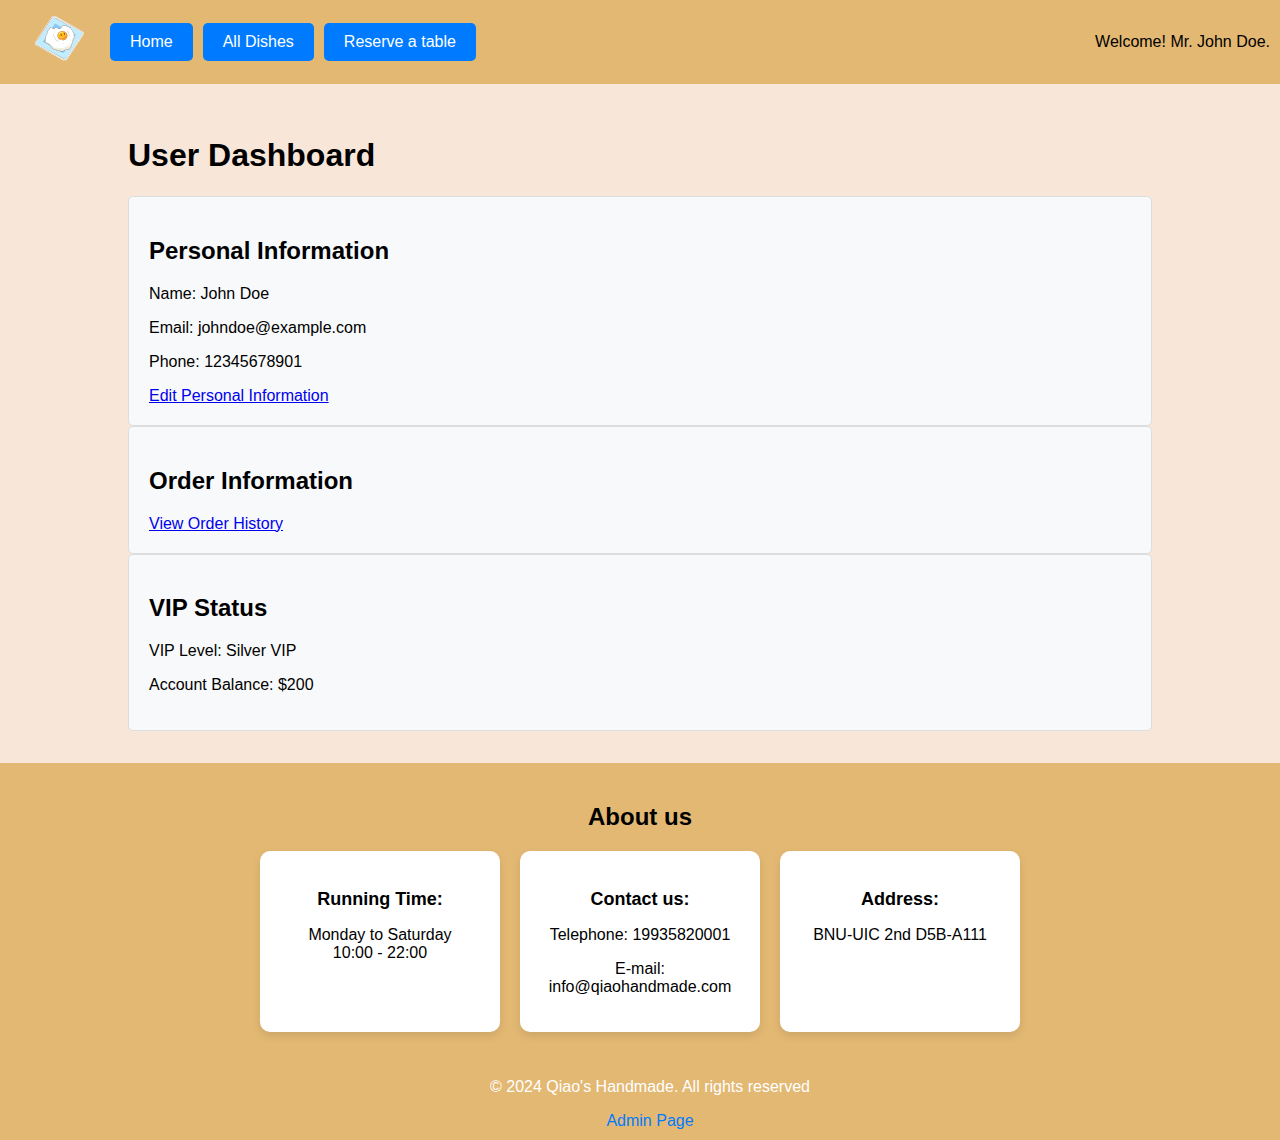
<file: rms/user dashboard.html>
<!DOCTYPE html>
<html lang="en">
<head>
    <meta charset="UTF-8">
    <title>User Dashboard</title>
    <link rel="icon" href="image/webpage/qiao_logo.svg" type="image/x-icon">
    <link rel="stylesheet" type="text/css" href="styles.css">
    <style>
        .container {
            width: 80%;
            margin: 0 auto;
        }
        .info {
            background-color: #f8f9fa;
            padding: 20px;
            border: 1px solid #ddd;
            border-radius: 5px;
        }
    </style>
</head>

<body>
    <!-- Header -->
    <header>
        <div class="logo-container">
            <div style="width: 20px;"></div>
            <a href="index.html"><img src="image/webpage/qiao_logo.svg" alt="Qiao's Handmade" class="logo" oncontextmenu="return false" onselectstart="return false" ondragstart="return false" onbeforecopy="return false" oncopy=document.selection.empty() onselect=document.selection.empty()></a>
            <div style="width: 20px;"></div>
            <nav>
                <a href="index.html" class="button">Home</a>
                <a href="menu.php" class="button">All Dishes</a>
                <a href="reserve_tb.html" class="button">Reserve a table</a>
            </nav>
        </div>
        <div>
            <p>Welcome! Mr. John Doe. </p>

        </div>
    </header>

    <div id="reserved_area" style="height: 32px;"></div>

    <div class="container">
        <h1>User Dashboard</h1>
        <div class="info">
            <h2>Personal Information</h2>
            <p>Name: John Doe</p>
            <p>Email: johndoe@example.com</p>
            <p>Phone: 12345678901</p>
            <a href="personal_info.php">Edit Personal Information</a>
        </div>
        <div class="info">
            <h2>Order Information</h2>
            <a href="order_hls.php">View Order History</a>
        </div>
        <div class="info">
            <h2>VIP Status</h2>
            <p>VIP Level: Silver VIP</p>
            <p>Account Balance: $200</p>
        </div>
    </div>
    
    <div id="reserved_area" style="height: 32px;"></div>

    <!-- Other Information -->
    <section class="other-information">
        <h2>About us</h2>
        <div class="info-container">
            <div class="info-box">
                <h3>Running Time: </h3>
                <p>Monday to Saturday<br>10:00 - 22:00</p>
            </div>
            <div class="info-box">
                <h3>Contact us: </h3>
                <p>Telephone: 19935820001</p>
                <p>E-mail: info@qiaohandmade.com</p>
            </div>
            <div class="info-box">
                <h3>Address: </h3>
                <p>BNU-UIC 2nd D5B-A111</p>
            </div>
        </div>
    </section>

    <!-- Footer -->
    <footer>
        <div class="footer-content">
            <p>&copy; 2024 Qiao's Handmade. All rights reserved</p>
            <a href="admin.html">Admin Page</a>
        </div>
    </footer>
</body>
</html>
</file>
<file: styles.css>
/* General Styles */
body, html {
    margin: 0;
    padding: 0;
    font-family: Arial, sans-serif;
    background-color: #f8e7d9; 
}

/* Header Styles */
header {
    background-color: #e3b873;
    padding: 10px;
    display: flex;
    justify-content: space-between;
    align-items: center;
}

.content {
    margin: 0; 
    padding: 0;
    padding-left: 0.8%; 
    padding-right: 0.8%;
}

.logo-container {
    display: flex;
    align-items: center;
}

.logo {
    max-width: 60px;
    height: auto;
    margin: 0 auto;
}

nav {
    display: flex;
    gap: 10px;
}

.button {
    padding: 10px 20px;
    background-color: #007bff;
    color: #fff;
    border: none;
    border-radius: 5px;
    cursor: pointer;
    text-decoration: none;
}

.login-btn, .register-btn {
    background-color: #28a745; 
}

.register-btn {
    margin-left: 10px;
}

#mp_functions {
    width: 100%; 
    margin: 0; 
    padding: 0; 
    display: flex;
}

/* Slideshow Styles */
.slideshow-container {
    width: 50%;
    position: relative;
    max-width: 1080px;
    margin: 0; 
    margin-left: 10px;
    margin-right: 10px;
}

.mySlides {
    display: none;
    width: 100%;
    height: 400px;
}

.fade {
    animation-name: fade;
    animation-duration: 1.5s;
}

@keyframes fade {
    from {opacity: .4} 
    to {opacity: 1}
}

/* Type-container style */
.type-container_mp {
    width: 24%;
    position: relative;
    max-width: 1080px;
    margin: 0; 
    margin-left: 10px;
    margin-right: 10px;
    background-color: #aaaaaa20;
}

.type_mp_single {
    width: 96%;
    display: flex;
    margin: 5px; 
    border-radius: 24px;
}

.type_mp_single:hover {
    background-color: #cccccc50; 
    cursor: pointer;
}

.type_mp_single p, .type_mp_single a {
    margin: 0; 
    margin-top: 4px;
}

.type_description {
    word-wrap: break-word; 
    color: #888; 

}

.type_name {
    font-size: 150%; 
    color: #333;
}

.personal_model {
    width: 24%;
    position: relative;
    max-width: 1080px;
    margin: 0; 
    margin-left: 10px;
    margin-right: 10px;
    background-color: #aaaaaa20;
}

.personal_model_top {
    width: 96%; 
    margin-left: 2%;
    margin-right: 2%;
    margin-top: 6px;
}

.personal-functions-buttons_mp {
    width: 49%; 
    height: 90px; 
    margin: 1px;
    border-radius: 24px; 
    display: flex; 
    justify-content: center; 
    align-items: center; 
    flex-direction: column;
}

.personal-functions-buttons_mp:hover {
    cursor: pointer; 
    background-color: #cccccc50;
}

/* Modal Styles */
.modal {
    display: none;
    position: fixed;
    z-index: 1;
    left: 0;
    top: 0;
    width: 100%;
    height: 100%;
    overflow: auto;
    background-color: rgba(0,0,0,0.4);
}

.modal-content {
    background-color: #fefefe;
    margin: 15% auto;
    padding: 20px;
    border: 1px solid #888;
    width: 30%;
    border-radius: 5px;
}

.close {
    color: #aaa;
    float: right;
    font-size: 28px;
    font-weight: bold;
}

.close:hover,
.close:focus {
    color: black;
    text-decoration: none;
    cursor: pointer;
}

.modal input[type="text"],
.modal input[type="password"],
.modal button {
    width: 100%;
    margin-bottom: 10px;
    padding: 10px;
    border: 1px solid #ccc;
    border-radius: 5px;
    box-sizing: border-box;
}

.modal button {
    background-color: #007bff;
    color: #fff;
    border: none;
    cursor: pointer;
}

.dishes-display {
    text-align: center;
    padding: 20px;
    background-color: #f8e7d9;
    margin: 20px 0;
}

/* Recommended Dishes Styles */
.recommended-dishes {
    text-align: center;
    padding: 20px;
    background-color: #f8e7d9;
    margin: 24px 0;
}

.recommended-dishes h2 {
    font-size: 24px;
    margin-bottom: 20px;
}

.dishes-container {
    display: flex;
    flex-wrap: wrap;
    justify-content: center;
    gap: 20px;
}

.dish {
    width: 200px;
    background-color: #fff;
    border-radius: 10px;
    overflow: hidden;
    box-shadow: 0 4px 8px rgba(0,0,0,0.1);
}

.dish img {
    width: 100%;
    height: 200px;
    object-fit: cover;
}

.dish-info {
    padding: 10px;
}

.dish-info .name {
    font-weight: bold;
    font-size: 18px;
    margin-bottom: 10px;
}

.dish-info .price {
    font-size: 16px;
    margin-bottom: 10px;
}

.add-to-cart-button {
    background-color: #e3b873;
    color: #fff;
    border: none;
    border-radius: 5px;
    padding: 10px;
    cursor: pointer;
    width: 100%;
}

.add-to-cart-button:hover {
    background-color: #d3a863;
}

/* Other Information Styles */
.other-information {
    text-align: center;
    padding: 20px;
    background-color: #e3b873;
    margin: 0;
}

.other-information h2 {
    font-size: 24px;
    margin-bottom: 20px;
}

.info-container {
    display: flex;
    flex-wrap: wrap;
    justify-content: center;
    gap: 20px;
}

.info-box {
    background-color: #fff;
    padding: 20px;
    border-radius: 10px;
    box-shadow: 0 4px 8px rgba(0,0,0,0.1);
    width: 200px;
}

.info-box h3 {
    font-size: 18px;
    margin-bottom: 10px;
}

/* Footer Styles */
footer {
    background-color: #e3b873;
    color: #fff;
    text-align: center;
    padding: 10px;
    width: 100%;
    bottom: 0;
}

.footer-content {
    display: flex;
    flex-direction: column;
    align-items: center;
}

.footer-content a {
    color: #007bff;
    text-decoration: none;
}

.footer-content a:hover {
    text-decoration: underline;
}

.pagination {
    margin-top: 20px;
    display: flex;
    justify-content: center;
    gap: 10px;
}

.pagenation button {
    border-radius: 80px;
}

.page-number {
    background-color: #ddd;
    color: black;
    border: none;
    padding: 10px 20px;
    text-align: center;
    text-decoration: none;
    display: inline-block;
    cursor: pointer;
}
.page-number.active {
    background-color: #007bff;
    color: white;
}
.page-number:hover {
    background-color: #ccc;
}

.selector-outside {
    width: 100%;
    display: flex;
    justify-content: center;
    align-items: center;
}

.selector-container {
    display: flex;
    justify-content: space-around;
    margin: 20px 0;
    width: 60%;
    background-color: rgba(0, 0, 0, 0);
    border-radius: 30px;
}

.dropdown {
    position: relative;
    display: inline-block;
}

.dropbtn {
    background-color: rgba(0, 0, 0, 0);
    color: black;
    padding: 16px;
    font-size: 16px;
    border: none;
    cursor: pointer;
    border-radius: 30px;
    transition: background-color 0.3s ease;
}

.dropdown-content {
    display: none;
    position: absolute;
    background-color: #f9f9f9;
    min-width: 160px;
    box-shadow: 0px 8px 16px 0px rgba(0,0,0,0.2);
    z-index: 1;
    border-radius: 12px;
}

.dropdown-content a {
    color: black;
    padding: 12px 16px;
    text-decoration: none;
    display: block;
    border-radius: 12px;
}

.dropdown-content a:hover {background-color: #f1f1f1}

.dropdown:hover .dropdown-content {
    display: block;
}

.dropdown:hover .dropbtn {
    background-color: #ddd;
}

.triangle-arrow {
    margin: 0px;
    transition: transform 0.3s;
    display: inline-block;
}

.dropdown:hover .triangle-arrow {
    transform: rotate(180deg);
}

.keyword-search {
    margin: 16px;
}

.search-container-stock {
    border-radius: 30px;
    transition: background-color 0.3s ease;
}

.search-container-stock #keyword {
    border-radius: 20px;
    border: none;
    background-color: rgba(0, 0, 0, 0);
    height: 16px;
    font-size: 16px;
    text-align: center;
    padding: 0;
}

.search-container-stock #keyword:focus {
    outline: none;
    text-decoration: underline;
    text-decoration-color: gray;
}

.search-container-stock #search-btn {
    border-radius: 20px;
    border: none;
    font-size: 16px;
    background-color: rgba(0, 0, 0, 0);
    cursor: pointer;
}

.search-container-stock:hover, .search-container-stock #keyword:hover .search-container-stock {
    background-color: #ddd;
}

#back-to-top, #cart-float {
    position: fixed;
    bottom: 20px;
    right: 20px;
    background-color: #ffffff;
    color: #333;
    border: none;
    width: 30px;
    height: 30px;
    font-size: 16px;
    cursor: pointer;
    border-radius: 15px;
    z-index: 1000;
}

#back-to-top {
    display: none;  
}

#cart-float {
    bottom: 100px;
}

#back-to-top:hover {
    background-color: #888888;
}
</file>
<file: rms/styles.css>
/* General Styles */
body, html {
    margin: 0;
    padding: 0;
    font-family: Arial, sans-serif;
    background-color: #f8e7d9; /* 更改背景颜色为温暖的色调 */
}

/* Header Styles */
header {
    background-color: #e3b873;
    padding: 10px;
    display: flex;
    justify-content: space-between;
    align-items: center;
}

.logo-container {
    display: flex;
    align-items: center;
}

.logo {
    max-width: 60px;
    height: auto;
    margin: 0 auto;
}

nav {
    display: flex;
    gap: 10px;
}

.button {
    padding: 10px 20px;
    background-color: #007bff;
    color: #fff;
    border: none;
    border-radius: 5px;
    cursor: pointer;
    text-decoration: none;
}

.login-btn, .register-btn {
    background-color: #28a745; 
}

.register-btn {
    margin-left: 10px;
}

/* Slideshow Styles */
.slideshow-container {
    position: relative;
    max-width: 1080px;
    margin: auto;
}

.mySlides {
    display: none;
    width: 100%;
    height: 400px;
}

.fade {
    animation-name: fade;
    animation-duration: 1.5s;
}

@keyframes fade {
    from {opacity: .4} 
    to {opacity: 1}
}

/* Modal Styles */
.modal {
    display: none;
    position: fixed;
    z-index: 1;
    left: 0;
    top: 0;
    width: 100%;
    height: 100%;
    overflow: auto;
    background-color: rgba(0,0,0,0.4);
}

.modal-content {
    background-color: #fefefe;
    margin: 15% auto;
    padding: 20px;
    border: 1px solid #888;
    width: 30%;
    border-radius: 5px;
}

.close {
    color: #aaa;
    float: right;
    font-size: 28px;
    font-weight: bold;
}

.close:hover,
.close:focus {
    color: black;
    text-decoration: none;
    cursor: pointer;
}

.modal input[type="text"],
.modal input[type="password"],
.modal button {
    width: 100%;
    margin-bottom: 10px;
    padding: 10px;
    border: 1px solid #ccc;
    border-radius: 5px;
    box-sizing: border-box;
}

.modal button {
    background-color: #007bff;
    color: #fff;
    border: none;
    cursor: pointer;
}

.dishes-display {
    text-align: center;
    padding: 20px;
    background-color: #f8e7d9;
    margin: 20px 0;
}

/* Recommended Dishes Styles */
.recommended-dishes {
    text-align: center;
    padding: 20px;
    background-color: #f8e7d9;
    margin: 20px 0;
}

.recommended-dishes h2 {
    font-size: 24px;
    margin-bottom: 20px;
}

.dishes-container {
    display: flex;
    flex-wrap: wrap;
    justify-content: center;
    gap: 20px;
}

.dish {
    width: 200px;
    background-color: #fff;
    border-radius: 10px;
    overflow: hidden;
    box-shadow: 0 4px 8px rgba(0,0,0,0.1);
}

.dish img {
    width: 100%;
    height: 200px;
    object-fit: cover;
}

.dish-info {
    padding: 10px;
}

.dish-info .name {
    font-weight: bold;
    font-size: 18px;
    margin-bottom: 10px;
}

.dish-info .price {
    font-size: 16px;
    margin-bottom: 10px;
}

.add-to-cart-button {
    background-color: #e3b873;
    color: #fff;
    border: none;
    border-radius: 5px;
    padding: 10px;
    cursor: pointer;
    width: 100%;
}

.add-to-cart-button:hover {
    background-color: #d3a863;
}

/* Other Information Styles */
.other-information {
    text-align: center;
    padding: 20px;
    background-color: #e3b873;
    margin: 0;
}

.other-information h2 {
    font-size: 24px;
    margin-bottom: 20px;
}

.info-container {
    display: flex;
    flex-wrap: wrap;
    justify-content: center;
    gap: 20px;
}

.info-box {
    background-color: #fff;
    padding: 20px;
    border-radius: 10px;
    box-shadow: 0 4px 8px rgba(0,0,0,0.1);
    width: 200px;
}

.info-box h3 {
    font-size: 18px;
    margin-bottom: 10px;
}

/* Footer Styles */
footer {
    background-color: #e3b873;
    color: #fff;
    text-align: center;
    padding: 10px;
    width: 100%;
    bottom: 0;
}

.footer-content {
    display: flex;
    flex-direction: column;
    align-items: center;
}

.footer-content a {
    color: #007bff;
    text-decoration: none;
}

.footer-content a:hover {
    text-decoration: underline;
}

.pagination {
    margin-top: 20px;
    display: flex;
    justify-content: center;
    gap: 10px;
}

.pagenation button {
    border-radius: 80px;
}

.page-number {
    background-color: #ddd;
    color: black;
    border: none;
    padding: 10px 20px;
    text-align: center;
    text-decoration: none;
    display: inline-block;
    cursor: pointer;
}
.page-number.active {
    background-color: #007bff;
    color: white;
}
.page-number:hover {
    background-color: #ccc;
}

.selector-outside {
    width: 100%;
    display: flex;
    justify-content: center;
    align-items: center;
}

.selector-container {
    display: flex;
    justify-content: space-around;
    margin: 20px 0;
    width: 60%;
    background-color: rgba(0, 0, 0, 0);
    border-radius: 30px;
}

.dropdown {
    position: relative;
    display: inline-block;
}

.dropbtn {
    background-color: rgba(0, 0, 0, 0);
    color: black;
    padding: 16px;
    font-size: 16px;
    border: none;
    cursor: pointer;
    border-radius: 30px;
    transition: background-color 0.3s ease;
}

.dropdown-content {
    display: none;
    position: absolute;
    background-color: #f9f9f9;
    min-width: 160px;
    box-shadow: 0px 8px 16px 0px rgba(0,0,0,0.2);
    z-index: 1;
    border-radius: 12px;
}

.dropdown-content a {
    color: black;
    padding: 12px 16px;
    text-decoration: none;
    display: block;
    border-radius: 12px;
}

.dropdown-content a:hover {background-color: #f1f1f1}

.dropdown:hover .dropdown-content {
    display: block;
}

.dropdown:hover .dropbtn {
    background-color: #ddd;
}

.triangle-arrow {
    margin: 0px;
    transition: transform 0.3s;
    display: inline-block;
}

.dropdown:hover .triangle-arrow {
    transform: rotate(180deg);
}

.keyword-search {
    margin: 16px;
}

.search-container-stock {
    border-radius: 30px;
    transition: background-color 0.3s ease;
}

.search-container-stock #keyword {
    border-radius: 20px;
    border: none;
    background-color: rgba(0, 0, 0, 0);
    height: 16px;
    font-size: 16px;
    text-align: center;
    padding: 0;
}

.search-container-stock #keyword:focus {
    outline: none;
    text-decoration: underline;
    text-decoration-color: gray;
}

.search-container-stock #search-btn {
    border-radius: 20px;
    border: none;
    font-size: 16px;
    background-color: rgba(0, 0, 0, 0);
    cursor: pointer;
}

.search-container-stock:hover, .search-container-stock #keyword:hover .search-container-stock {
    background-color: #ddd;
}
</file>
